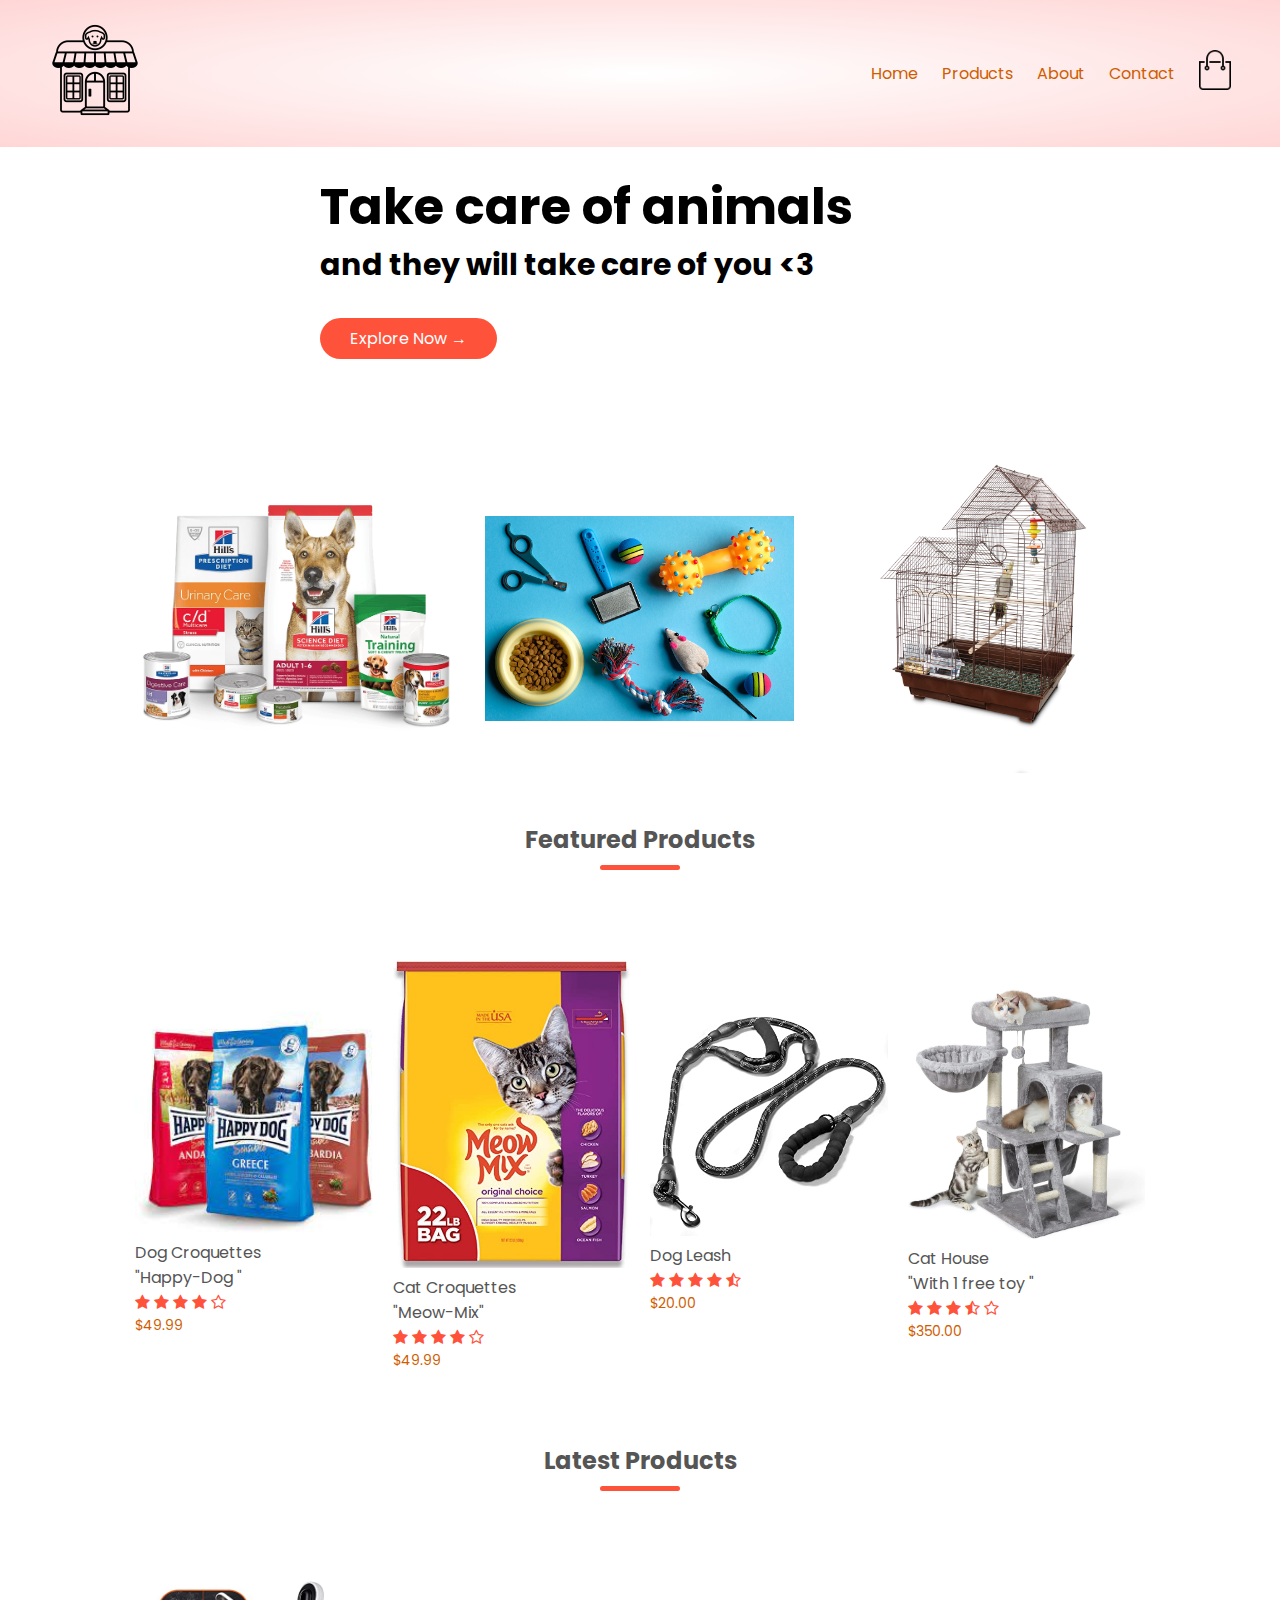
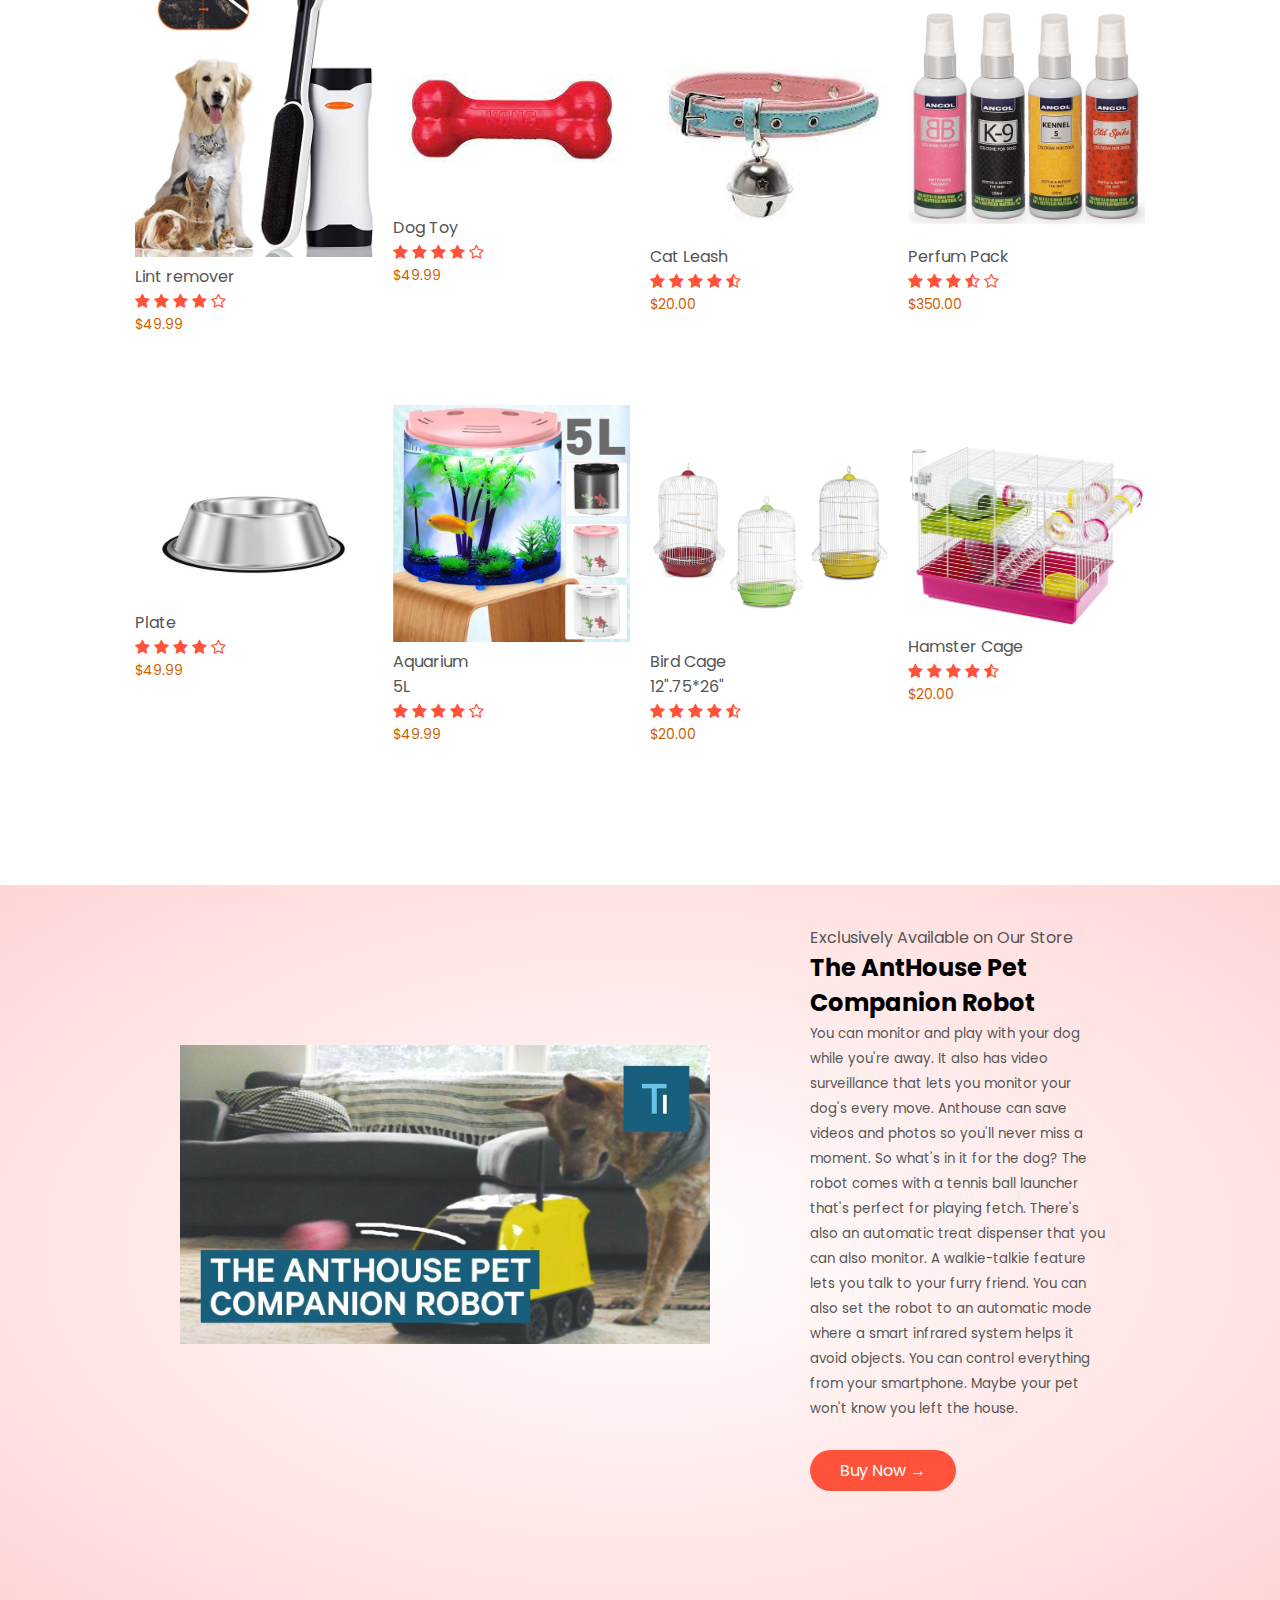
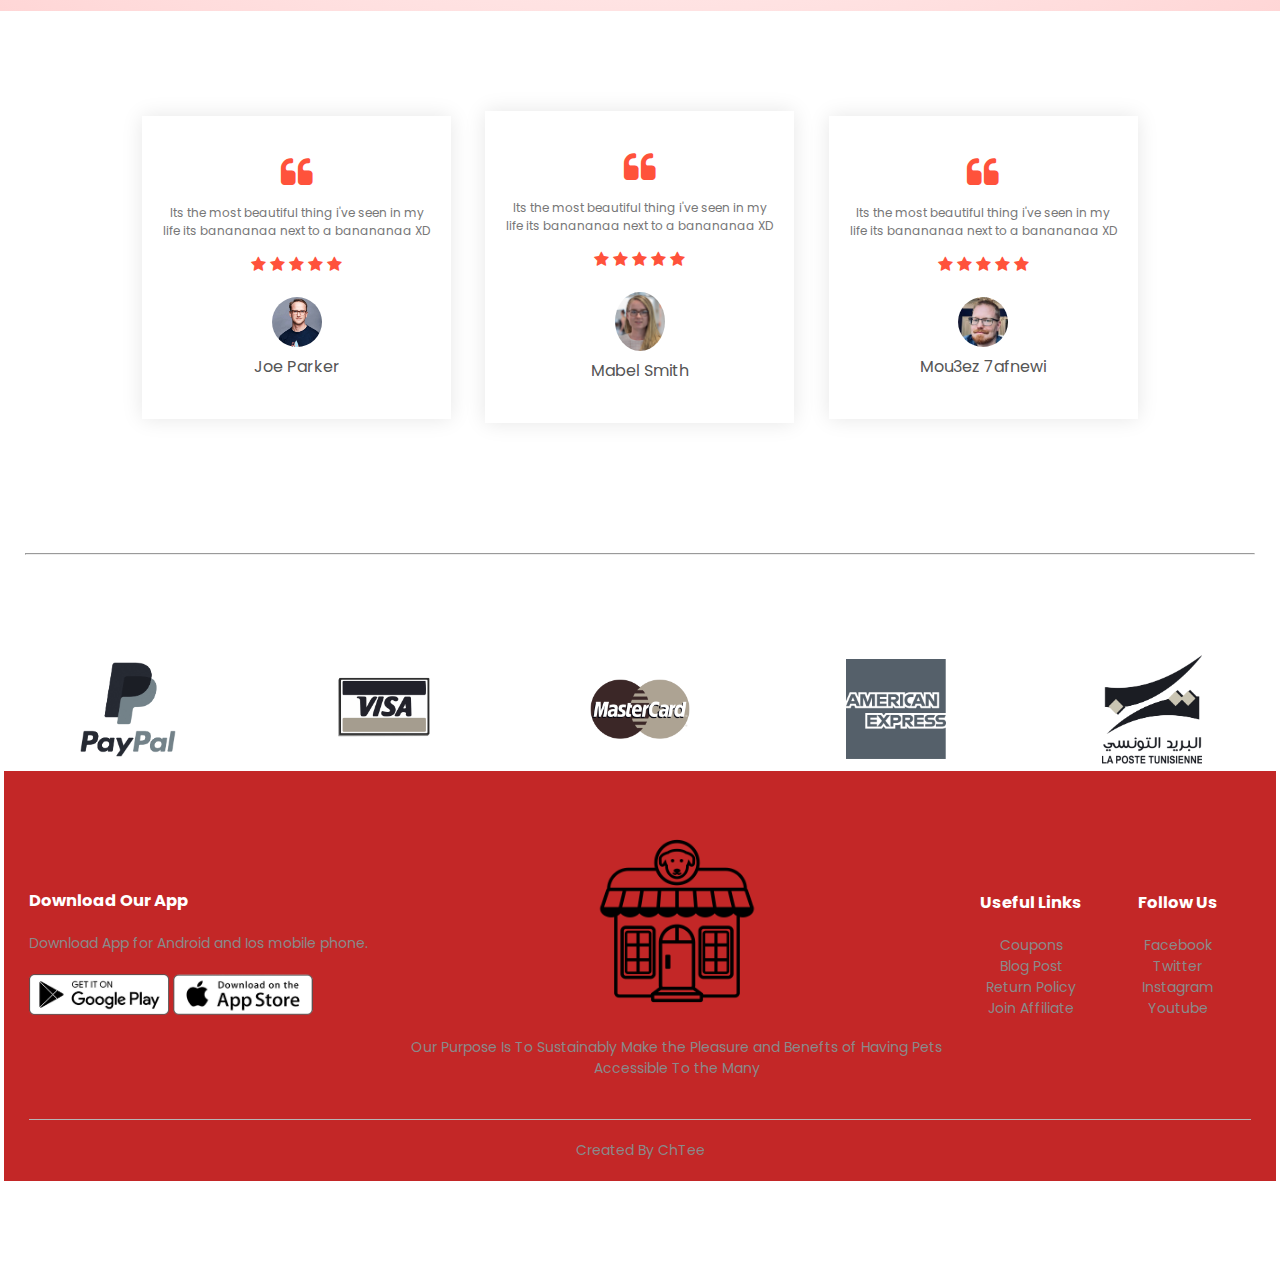
<file: index.html>
<!DOCTYPE html>
<html lang="en">
    <head>
        <meta charset="UTF-8">
        <meta name="viewport" content="width=device-width, initial-scale=1.0" >
        
        <title>PetStore</title>
        <link rel="stylesheet" href="style.css">
        <link href="https://fonts.googleapis.com/css2?family=Poppins:wght@200;300;400;500;600;700&display=swap" rel="stylesheet">
        <link rel="stylesheet" href="https://stackpath.bootstrapcdn.com/font-awesome/4.7.0/css/font-awesome.min.css">
      

    </head>
    <body>
        <div class="header">
            <div class="container">
                <div class="navbar">
                    <div class="logo">
                        <a href="index.html" ><img class="logo" src="/images/dog.png" alt="not found" width="110px"></a>
                    </div>
                    <nav>
                        <ul id="MenuItems">
                            <li><a href="index.html">Home</a></li>
                            <li><a href="products.html">Products</a></li>
                            <li><a href="">About</a></li>
                            <li><a href="account.html">Contact</a></li>
                        </ul>
                    </nav>
                    <a href="cart.html"><img src="/images/cart.png" height="40px" width="40px"></a>
                    <img src="/images/menu-icon.png" class="menu-icon" onclick="menutoggle()">
        
        
        
                    </div>
                </div>
            </div>
            <div class="row">
                <div class="col-2">
                    <h1>Take care of animals</h1>
                    <h2>and they will take care of you <3 </h2>
                     <a href="products.html" class="btn"> Explore Now &#8594;</a>   
    
                </div>
                <div class="col-2">
                    <!-- <img class="col-2" src="/images/dooggs.jpg" alt="not found" width="500px"> -->
    
                </div>
    
            </div>
        </div>
        <!-- -------- featured categories ------- -->
        <div class="categories">
            <div class="small-container">
                
                <div class="row">
                    <div class="col-3">
                        <img src="/images/hero-pack-lockup.webp" alt="">
           
                    </div>
                    <div class="col-3">
                        <img src="/images/aniaml acces" alt="">
    
                    </div>
                    <div class="col-3">
                        <img src="/images/bird cage" alt="">
    
                    </div>
                    
                </div>
            </div>
            
        </div>
        <!-- !--------featured Products------- -->
        <div class="small-container">
            <h2 class="title">Featured Products</h2>
            <div class="row">
                <div class="col-4">
                    <a href="product-detail.html"><img src="/images/dog food.jfif" alt=""></a>
                    <a href="product-detail.html"><h4>Dog Croquettes <br>"Happy-Dog "</h4></a>
                    <div class="rating">
                        <i class="fa fa-star" ></i>
                        <i class="fa fa-star" ></i>
                        <i class="fa fa-star" ></i>
                        <i class="fa fa-star" ></i>
                        <i class="fa fa-star-o" ></i>

                    </div>
                    <p>$49.99</p>
                </div>
                <div class="col-4">
                    <img src="/images/cat food.jpg" >
                    <h4>Cat Croquettes <br>"Meow-Mix"</h4>
                    <div class="rating">
                        <i class="fa fa-star" ></i>
                        <i class="fa fa-star" ></i>
                        <i class="fa fa-star" ></i>
                        <i class="fa fa-star" ></i>
                        <i class="fa fa-star-o" ></i>

                    </div>
                    <p>$49.99</p>
                </div>
                <div class="col-4">
                    <img src="/images/laisse de chien.jpg" alt="">
                    <h4>Dog Leash </h4>
                    <div class="rating">
                        <i class="fa fa-star" ></i>
                        <i class="fa fa-star" ></i>
                        <i class="fa fa-star" ></i>
                        <i class="fa fa-star" ></i>
                        <i class="fa fa-star-half-o" ></i>

                    </div>
                    <p>$20.00</p>
                </div>
                <div class="col-4">
                    <img src="/images/cat house.jfif" alt="">
                    <h4>Cat House  <br>"With 1 free toy "</h4>
                    <div class="rating">
                        <i class="fa fa-star" ></i>
                        <i class="fa fa-star" ></i>
                        <i class="fa fa-star" ></i>
                        <i class="fa fa-star-half-o" ></i>
                        <i class="fa fa-star-o" ></i>

                    </div>
                    <p>$350.00</p>
                </div>
            </div>
            <h2 class="title">Latest Products</h2>
            <div class="row">
                <div class="col-4">
                    <img src="/images/hair remover.jpg" alt="">
                    <h4>Lint remover <br></h4>
                    <div class="rating">
                        <i class="fa fa-star" ></i>
                        <i class="fa fa-star" ></i>
                        <i class="fa fa-star" ></i>
                        <i class="fa fa-star" ></i>
                        <i class="fa fa-star-o" ></i>

                    </div>
                    <p>$49.99</p>
                </div>
                <div class="col-4">
                    <img src="/images/dog toy.jfif" >
                    <h4>Dog Toy <br></h4>
                    <div class="rating">
                        <i class="fa fa-star" ></i>
                        <i class="fa fa-star" ></i>
                        <i class="fa fa-star" ></i>
                        <i class="fa fa-star" ></i>
                        <i class="fa fa-star-o" ></i>

                    </div>
                    <p>$49.99</p>
                </div>
                <div class="col-4">
                    <img src="/images/cat leash.jfif" alt="">
                    <h4>Cat Leash </h4>
                    <div class="rating">
                        <i class="fa fa-star" ></i>
                        <i class="fa fa-star" ></i>
                        <i class="fa fa-star" ></i>
                        <i class="fa fa-star" ></i>
                        <i class="fa fa-star-half-o" ></i>

                    </div>
                    <p>$20.00</p>
                </div>
                <div class="col-4">
                    <img src="/images/dog bottle pack.jpg" alt="">
                    <h4>Perfum Pack  <br></h4>
                    <div class="rating">
                        <i class="fa fa-star" ></i>
                        <i class="fa fa-star" ></i>
                        <i class="fa fa-star" ></i>
                        <i class="fa fa-star-half-o" ></i>
                        <i class="fa fa-star-o" ></i>

                    </div>
                    <p>$350.00</p>
                </div>
            </div>
            <div class="row">
                <div class="col-4">
                    <img src="/images/dog plate.jpg" alt="">
                    <h4>Plate <br></h4>
                    <div class="rating">
                        <i class="fa fa-star" ></i>
                        <i class="fa fa-star" ></i>
                        <i class="fa fa-star" ></i>
                        <i class="fa fa-star" ></i>
                        <i class="fa fa-star-o" ></i>

                    </div>
                    <p>$49.99</p>
                </div>
                <div class="col-4">
                    <img src="/images/aquarium.webp" >
                    <h4>Aquarium <br> 5L</h4>
                    <div class="rating">
                        <i class="fa fa-star" ></i>
                        <i class="fa fa-star" ></i>
                        <i class="fa fa-star" ></i>
                        <i class="fa fa-star" ></i>
                        <i class="fa fa-star-o" ></i>

                    </div>
                    <p>$49.99</p>
                </div>
                <div class="col-4">
                    <img src="/images/bird cages.jpg" alt="">
                    <h4>Bird Cage <h4>12".75*26"</h4> </h4>
                    <div class="rating">
                        <i class="fa fa-star" ></i>
                        <i class="fa fa-star" ></i>
                        <i class="fa fa-star" ></i>
                        <i class="fa fa-star" ></i>
                        <i class="fa fa-star-half-o" ></i>

                    </div>
                    <p>$20.00</p>
                </div>
                <div class="col-4">
                    <img src="/images/hamster cage.jfif" alt="">
                    <h4>Hamster Cage </h4>
                    <div class="rating">
                        <i class="fa fa-star" ></i>
                        <i class="fa fa-star" ></i>
                        <i class="fa fa-star" ></i>
                        <i class="fa fa-star" ></i>
                        <i class="fa fa-star-half-o" ></i>

                    </div>
                    <p>$20.00</p>
                </div>
            </div>

        </div>
        <!-- -------offer------ -->
        <div class="offer">
            <div class="small-conatiner">
                <div class="row">
                    <div class="col-6">
                        <img src="/images/the anthouse pet.jpg" class="col-6"  class="offer-img">

                    </div>
                    <div class="col-6">
                        <p class="exclusive-title">Exclusively Available on Our Store</p>
                        <h2>The AntHouse Pet Companion Robot</h2>
                        <small>You can monitor and play with your dog while you're away. It also has video surveillance that lets you monitor your dog's every move. Anthouse can save videos and photos so you'll never miss a moment. So what's in it for the dog? The robot comes with a tennis ball launcher that's perfect for playing fetch. There's also an automatic treat dispenser that you can also monitor. A walkie-talkie feature lets you talk to your furry friend. You can also set the robot to an automatic mode where a smart infrared system helps it avoid objects. You can control everything from your smartphone. Maybe your pet won't know you left the house.</small>
                        <a href="" class="btn">Buy Now &#8594</a>
                    </div>
                </div>
            </div>
        </div>
        <!-- -------testimonial------- -->
        <div class="testimonial">
            <div class="small-container">
                <div class="row">
                    <div class="col-3">
                        <i class="fa fa-quote-left" ></i>
                        <p class="exclusive-title" >Its the most beautiful thing i've seen in my life 
                        its banananaa next to a banananaa XD</p>
                        <div class="rating">
                            <i class="fa fa-star" ></i>
                            <i class="fa fa-star" ></i>
                            <i class="fa fa-star" ></i>
                            <i class="fa fa-star" ></i>
                            <i class="fa fa-star" ></i>
                            
    
                        </div>
                        <img src="/images/user 1.jpg" >
                        <h4>Joe Parker</h4>

                    </div>
                    <div class="col-3">
                        <i class="fa fa-quote-left" ></i>
                        <p class="exclusive-title" >Its the most beautiful thing i've seen in my life 
                        its banananaa next to a banananaa XD</p>
                        <div class="rating">
                            <i class="fa fa-star" ></i>
                            <i class="fa fa-star" ></i>
                            <i class="fa fa-star" ></i>
                            <i class="fa fa-star" ></i>
                            <i class="fa fa-star" ></i>
                            
    
                        </div>
                        <img src="/images/user 2.jpeg"  >
                        <h4>Mabel Smith</h4>

                    </div>
                    <div class="col-3">
                        <i class="fa fa-quote-left" ></i>
                        <p class="exclusive-title" >Its the most beautiful thing i've seen in my life 
                        its banananaa next to a banananaa XD</p>
                        <div class="rating">
                            <i class="fa fa-star" ></i>
                            <i class="fa fa-star" ></i>
                            <i class="fa fa-star" ></i>
                            <i class="fa fa-star" ></i>
                            <i class="fa fa-star" ></i>
                            
    
                        </div>
                        <img src="/images/user 3.jfif" >
                        <h4>Mou3ez 7afnewi</h4>

                    </div>
                </div>
            </div>
        </div>
        <hr class="line">
        <!-- -------------brands------------ -->
        <div class="brands">
            <div class="small-conatiner">
                <div class="row">
                    <div class="col-5">
                        <img src="/images/payapl icon.png" >
                    </div>
                    <div class="col-5">
                        <img src="/images/visa-icon.webp" alt="">
                </div>
                <div class="col-5">
                    <img src="/images/MasterCard_Logo.svg.png" alt="">
            </div>
            <div class="col-5">
                <img src="/images/american expres logo.png" alt="">
        </div>
        <div class="col-5">
            <img src="/images/poste logo.png" alt="">
        </div>
        <!-- -----------footer----------- -->
        <div class="footer">
            <div class="container">
                <div class="row">
                    <div class="footer-col-1">
                        <h3>Download Our App</h3>
                        <p>Download App for Android and Ios mobile phone.</p>
                        <div class="app-logo">
                            <img src="/images/play-store.png" alt="">
                            <img src="/images/app-store.png" alt="">
                        </div>

                    </div>
                    <div class="footer-col-2">
                        <img src="/images/dog.png" >
                        <p> Our Purpose Is To Sustainably Make the Pleasure and Benefts of Having Pets Accessible To the Many</p>
                    </div>
                    <div class="footer-col-3">
                        <h3>Useful Links</h3>
                        <ul>
                            <li>Coupons</li>
                            <li>Blog Post</li>
                            <li>Return Policy</li>
                            <li>Join Affiliate</li>
                        </ul>
                    </div>
                    <div class="footer-col-4">
                        <h3>Follow Us</h3>
                        <ul>
                            <li>Facebook</li>
                            <li>Twitter</li>
                            <li>Instagram</li>
                            <li>Youtube</li>
                        </ul>
                    </div>


                </div>
                <hr>
                <p class="copyright">Created By ChTee</p>
            </div>
        </div>
        <script>
            var MenuItems = document.getElementById("MenuItems");
            MenuItems.style.maxHeight = "0px" ;

            function menutoggle(){
                if(MenuItems.style.maxHeight == "0px")
                {
                    MenuItems.style.maxHeight = "200px";
                }
                else
                {
                    MenuItems.style.maxHeight = "0px";
                }
            }
        </script>
        

        
        
    </body>

</html>
</file>
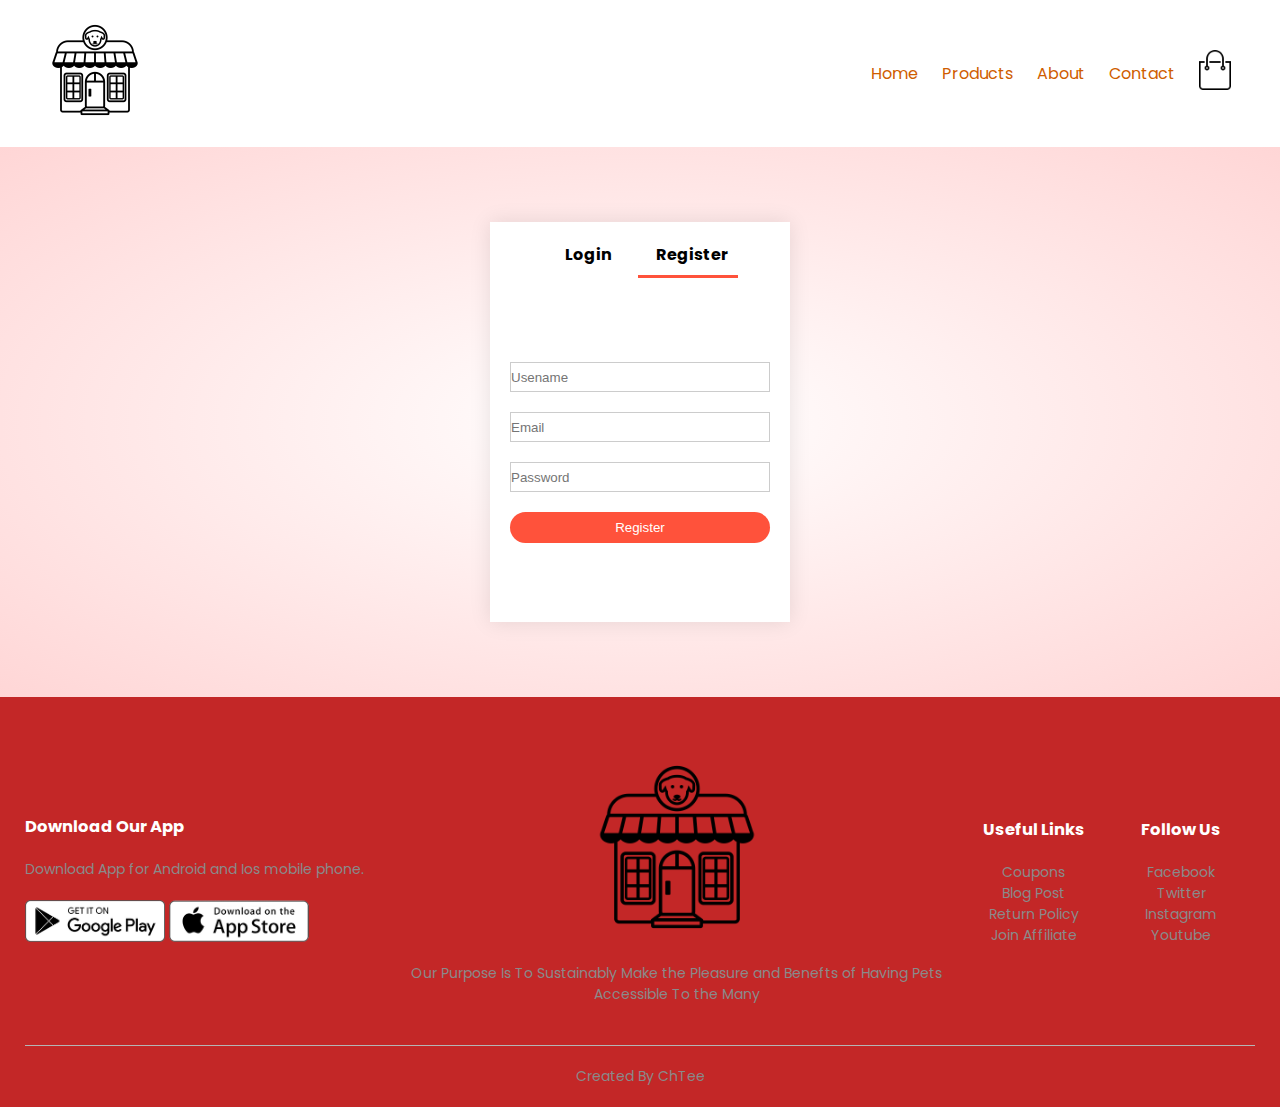
<file: account.html>
<!DOCTYPE html>
<html lang="en">
    <head>
        <meta charset="UTF-8">
        <meta name="viewport" content="width=device-width, initial-scale=1.0" >
        
        <title>Product Detail - PetStore</title>
        <link rel="stylesheet" href="style.css">
        <link href="https://fonts.googleapis.com/css2?family=Poppins:wght@200;300;400;500;600;700&display=swap" rel="stylesheet">
        <link rel="stylesheet" href="https://stackpath.bootstrapcdn.com/font-awesome/4.7.0/css/font-awesome.min.css">
      

    </head>
    <body>
        
            <div class="container">
                <div class="navbar">
                    <div class="logo">
                        <a href="index.html" ><img class="logo" src="/images/dog.png" alt="not found" width="110px"></a>
                    </div>
                    
                    <nav>
                    
                        <ul id="MenuItems">
                            
                            <li><a href="index.html">Home</a></li>
                            <li><a href="products.html">Products</a></li>
                            <li><a href="">About</a></li>
                            <li><a href="account.html">Contact</a></li>
                        </ul>
                        

                    </nav>
              
                    <a href="cart.html"><img src="/images/cart.png" height="40px" width="40px"></a>
                   
                    <img src="/images/menu-icon.png" class="menu-icon" onclick="menutoggle()">
        
        
        
                    
                </div>
            </div>
    <!-- -----------account page----------->
    <div class="account-page">
        <div class="container">
            <div class="row">
                <!-- <div class="col-2">
                    <img src="/images/dog.png" >
                </div> -->
                <div class="col-2">
                    <div class="form-container">
                        <div class="form-btn">
                            <span onclick="login()">Login</span>
                            <span onclick="register()">Register</span>
                            <hr id="indicator">
                        </div>
                        <form id="loginform" >
                            <input type="text" placeholder="Usename">
                            <input type="Password" placeholder="Password">
                            
                            <button type="submit" class="btn">Login</button>
                        
                            <a href="">Forgot Password</a>
                        </form>
                        <form id="regform" >
                            <input type="text" placeholder="Usename">
                            <input type="email" placeholder="Email">
                            <input type="Password" placeholder="Password">
                            
                            <button type="submit" class="btn">Register</button>
                            
                            
                        </form>
                        

                    </div>
                </div>
            </div>
        </div>
    </div>
            









        

            
       
        <!-- -----------footer----------- -->
        <div class="footer">
            <div class="container">
                <div class="row">
                    <div class="footer-col-1">
                        <h3>Download Our App</h3>
                        <p>Download App for Android and Ios mobile phone.</p>
                        <div class="app-logo">
                            <img src="/images/play-store.png" alt="">
                            <img src="/images/app-store.png" alt="">
                        </div>

                    </div>
                    <div class="footer-col-2">
                        <img src="/images/dog.png" >
                        <p> Our Purpose Is To Sustainably Make the Pleasure and Benefts of Having Pets Accessible To the Many</p>
                    </div>
                    <div class="footer-col-3">
                        <h3>Useful Links</h3>
                        <ul>
                            <li>Coupons</li>
                            <li>Blog Post</li>
                            <li>Return Policy</li>
                            <li>Join Affiliate</li>
                        </ul>
                    </div>
                    <div class="footer-col-4">
                        <h3>Follow Us</h3>
                        <ul>
                            <li>Facebook</li>
                            <li>Twitter</li>
                            <li>Instagram</li>
                            <li>Youtube</li>
                        </ul>
                    </div>


                </div>
                <hr>
                <p class="copyright">Created By ChTee</p>
            </div>
        </div>
        <script>
            var MenuItems = document.getElementById("MenuItems");
            MenuItems.style.maxHeight = "0px" ;

            function menutoggle(){
                if(MenuItems.style.maxHeight == "0px")
                {
                    MenuItems.style.maxHeight = "200px";
                }
                else
                {
                    MenuItems.style.maxHeight = "0px";
                }
            }
        </script>
        <!-- -----js for toggle form -----  -->
        <script>
            var loginform = document.getElementById("loginform")
            var regform = document.getElementById("regform")
            var indicator = document.getElementById("indicator")
             function register(){
                 regform.style.transform = "translateX(0px)"
                 loginform.style.transform = "translateX(0px)"
                 indicator.style.transform = "translateX(100px)"

             }
             function login(){
                 regform.style.transform = "translateX(300px)"
                 loginform.style.transform = "translateX(300px)"
                 indicator.style.transform = "translateX(0px)"

             }


        </script>
        

        
        
    </body>

</html>
</file>
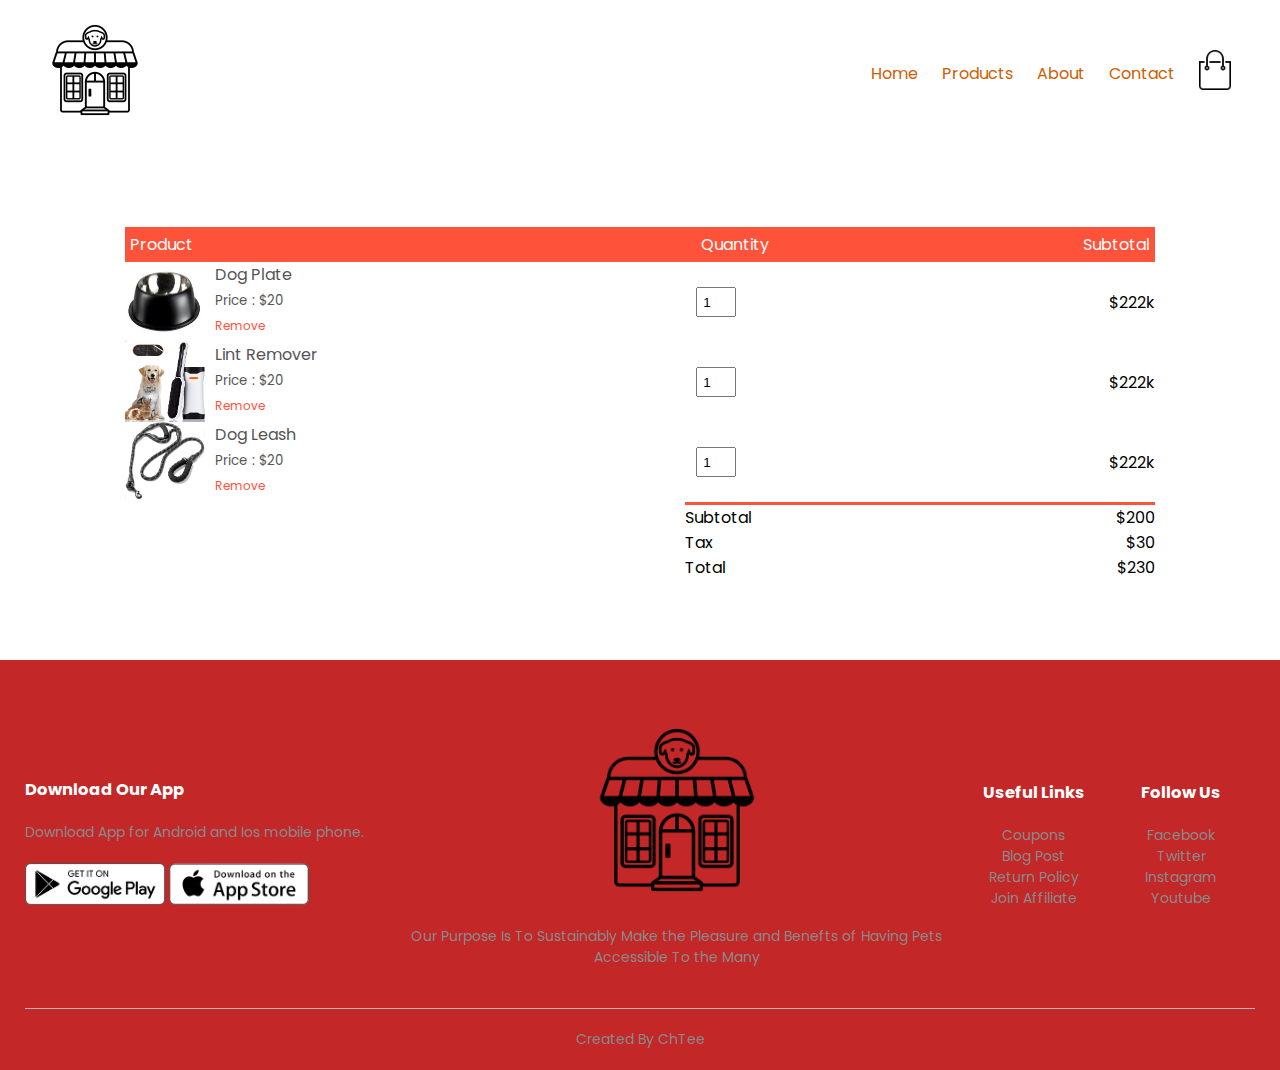
<file: cart.html>
<!DOCTYPE html>
<html lang="en">
    <head>
        <meta charset="UTF-8">
        <meta name="viewport" content="width=device-width, initial-scale=1.0" >
        
        <title>Product Detail - PetStore</title>
        <link rel="stylesheet" href="style.css">
        <link href="https://fonts.googleapis.com/css2?family=Poppins:wght@200;300;400;500;600;700&display=swap" rel="stylesheet">
        <link rel="stylesheet" href="https://stackpath.bootstrapcdn.com/font-awesome/4.7.0/css/font-awesome.min.css">
      

    </head>
    <body>
        
            <div class="container">
                <div class="navbar">
                    <div class="logo">
                        <a href="index.html" ><img class="logo" src="/images/dog.png" alt="not found" width="110px"></a>
                    </div>
                    
                    <nav>
                    
                        <ul id="MenuItems">
                            
                            <li><a href="index.html">Home</a></li>
                            <li><a href="products.html">Products</a></li>
                            <li><a href="">About</a></li>
                            <li><a href="account.html">Contact</a></li>
                        </ul>
                        

                    </nav>
              
                    <a href="cart.html"><img src="/images/cart.png" height="40px" width="40px"></a>
                   
                    <img src="/images/menu-icon.png" class="menu-icon" onclick="menutoggle()">
        
        
        
                    </div>
                </div>
            </div>
            <!-- ---------cart items deatils------  -->
            <div class="small-container cart-page">
                <table>
                    <tr>
                        <th>Product</th>
                        <th>Quantity</th>
                        <th>Subtotal</th>
                    </tr>
                    <tr>
                        <td>
                            <div class="cart-info">
                                <img src="/images/black plate.jfif" >
                                <div>
                                    <p class="exclusive-title">Dog Plate</p>
                                    <small>Price : $20</small>
                                    <br>
                                    <a href="">Remove</a>
                                </div>

                                

                            </div>
                        </td>
                        <td><input type="number" value="1"></td>
                        <td>$222k</td>
                    </tr>
                    <tr>
                        <td>
                            <div class="cart-info">
                                <img src="/images/hair remover.jpg" >
                                <div>
                                    <p class="exclusive-title">Lint Remover</p>
                                    <small>Price : $20</small>
                                    <br>
                                    <a href="">Remove</a>
                                </div>

                                

                            </div>
                        </td>
                        <td><input type="number" value="1"></td>
                        <td>$222k</td>
                    </tr>
                    <tr>
                        <td>
                            <div class="cart-info">
                                <img src="/images/laisse de chien.jpg" >
                                <div>
                                    <p class="exclusive-title">Dog Leash</p>
                                    <small>Price : $20</small>
                                    <br>
                                    <a href="">Remove</a>
                                </div>

                                

                            </div>
                        </td>
                        <td><input type="number" value="1"></td>
                        <td>$222k</td>
                    </tr>

                    
                </table>


                <div class="total-price">
                    <table>
                        <tr>
                            <td>Subtotal</td>
                            <td>$200</td>
                        </tr>
                        <tr>
                            <td>Tax</td>
                            <td>$30</td>
                        </tr>
                        <tr>
                            <td>Total</td>
                            <td>$230</td>
                        </tr>
                    </table>
                </div>


            </div>










        

            
       
        <!-- -----------footer----------- -->
        <div class="footer">
            <div class="container">
                <div class="row">
                    <div class="footer-col-1">
                        <h3>Download Our App</h3>
                        <p>Download App for Android and Ios mobile phone.</p>
                        <div class="app-logo">
                            <img src="/images/play-store.png" alt="">
                            <img src="/images/app-store.png" alt="">
                        </div>

                    </div>
                    <div class="footer-col-2">
                        <img src="/images/dog.png" >
                        <p> Our Purpose Is To Sustainably Make the Pleasure and Benefts of Having Pets Accessible To the Many</p>
                    </div>
                    <div class="footer-col-3">
                        <h3>Useful Links</h3>
                        <ul>
                            <li>Coupons</li>
                            <li>Blog Post</li>
                            <li>Return Policy</li>
                            <li>Join Affiliate</li>
                        </ul>
                    </div>
                    <div class="footer-col-4">
                        <h3>Follow Us</h3>
                        <ul>
                            <li>Facebook</li>
                            <li>Twitter</li>
                            <li>Instagram</li>
                            <li>Youtube</li>
                        </ul>
                    </div>


                </div>
                <hr>
                <p class="copyright">Created By ChTee</p>
            </div>
        </div>
        <script>
            var MenuItems = document.getElementById("MenuItems");
            MenuItems.style.maxHeight = "0px" ;

            function menutoggle(){
                if(MenuItems.style.maxHeight == "0px")
                {
                    MenuItems.style.maxHeight = "200px";
                }
                else
                {
                    MenuItems.style.maxHeight = "0px";
                }
            }
        </script>
        

        
        
    </body>

</html>
</file>
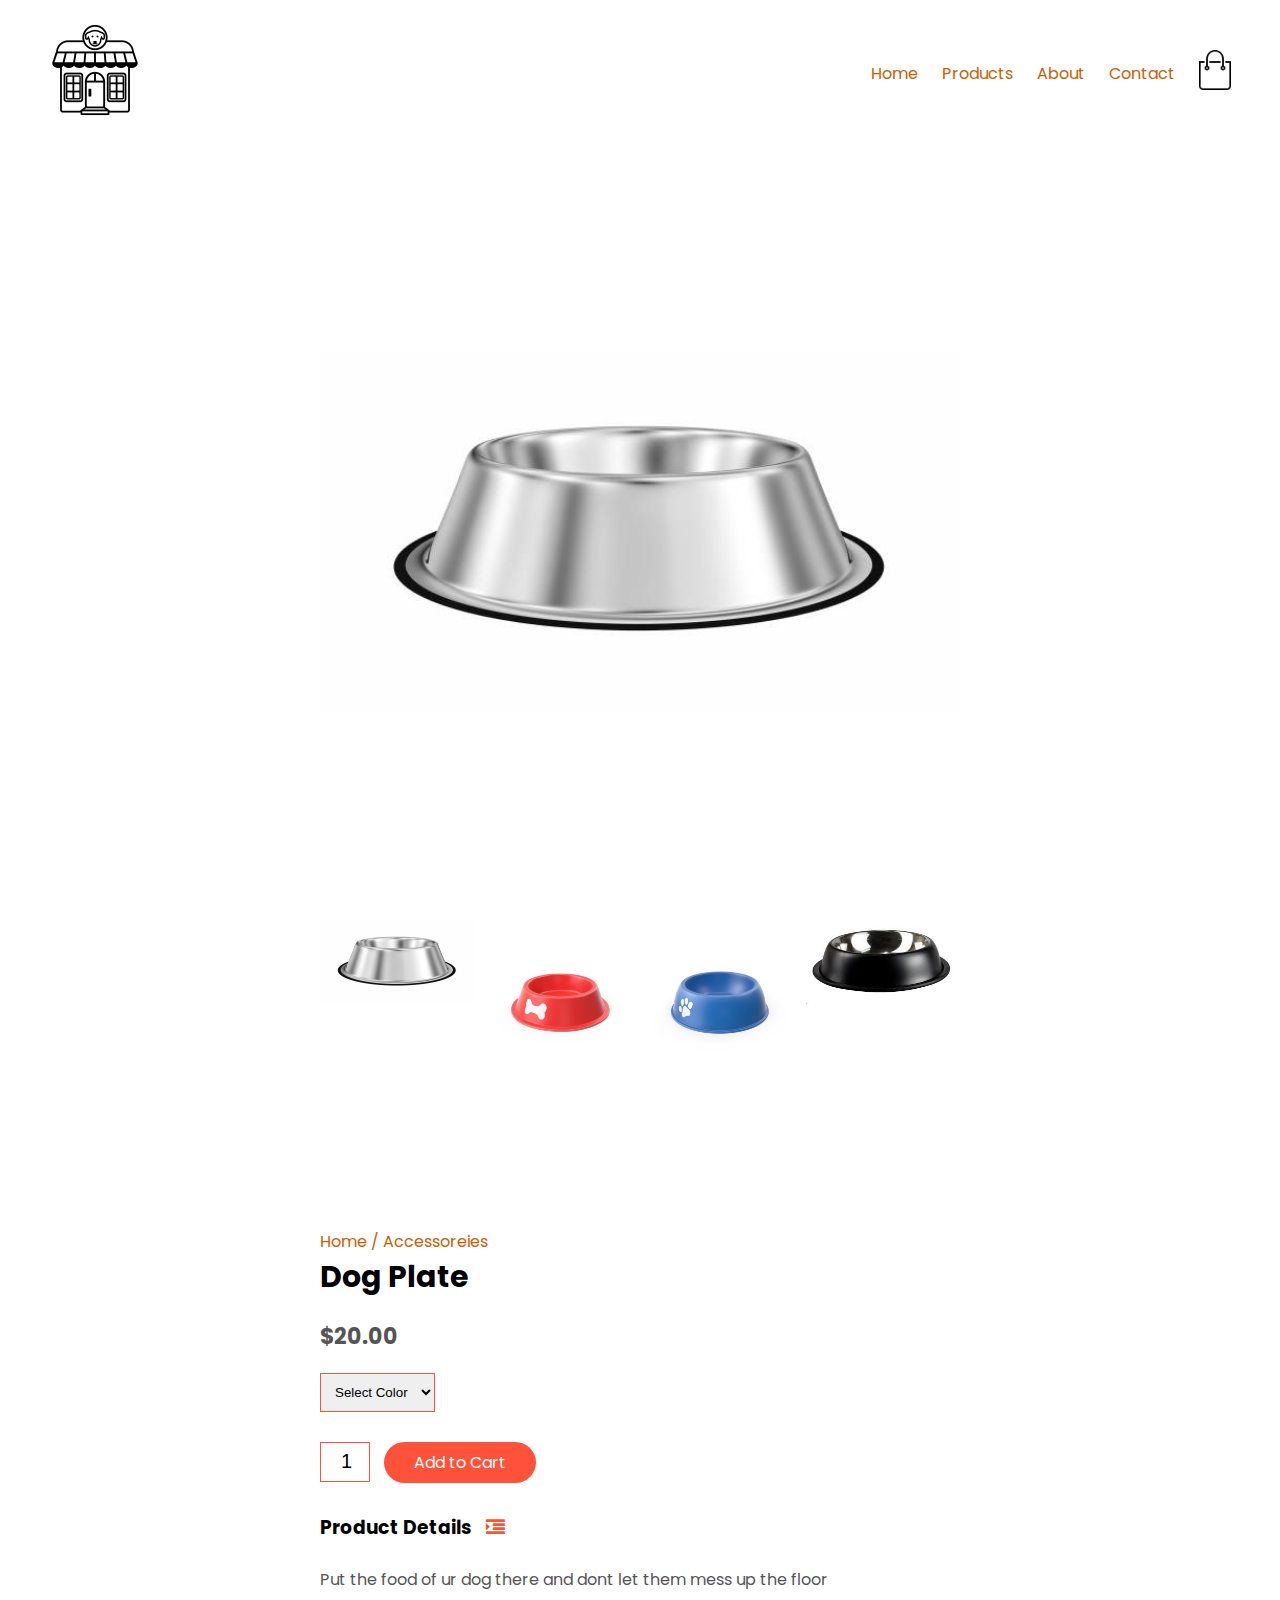
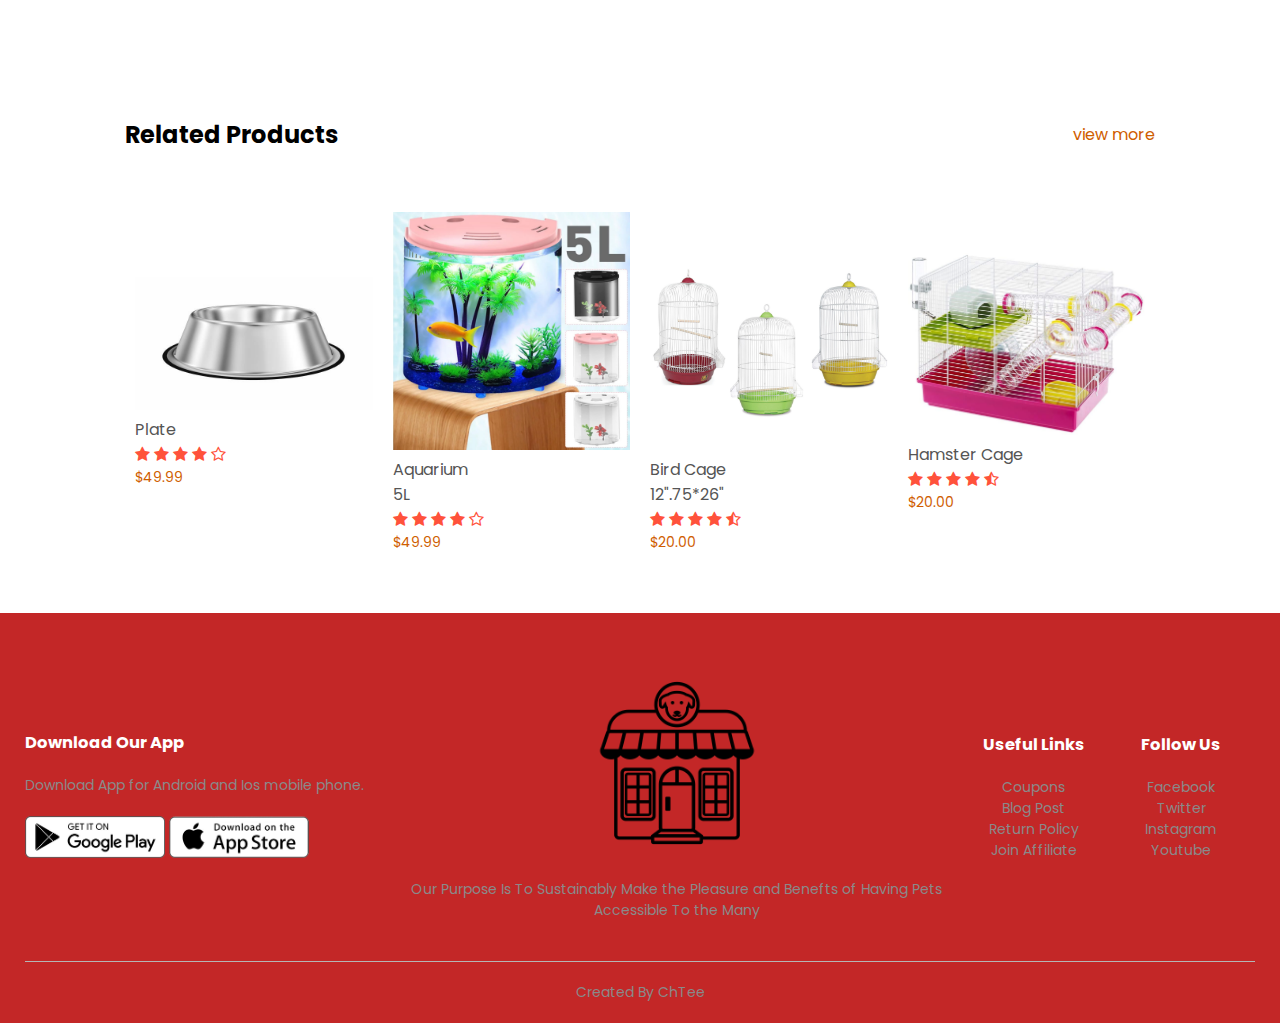
<file: product-detail.html>
<!DOCTYPE html>
<html lang="en">
    <head>
        <meta charset="UTF-8">
        <meta name="viewport" content="width=device-width, initial-scale=1.0" >
        
        <title>Product Detail - PetStore</title>
        <link rel="stylesheet" href="style.css">
        <link href="https://fonts.googleapis.com/css2?family=Poppins:wght@200;300;400;500;600;700&display=swap" rel="stylesheet">
        <link rel="stylesheet" href="https://stackpath.bootstrapcdn.com/font-awesome/4.7.0/css/font-awesome.min.css">
      

    </head>
    <body>
        
            <div class="container">
                <div class="navbar">
                    <div class="logo">
                        <a href="index.html" ><img class="logo" src="/images/dog.png" alt="not found" width="110px"></a>
                    </div>
                    
                    <nav>
                    
                        <ul id="MenuItems">
                            
                            <li><a href="index.html">Home</a></li>
                            <li><a href="products.html">Products</a></li>
                            <li><a href="">About</a></li>
                            <li><a href="account.html">Contact</a></li>
                        </ul>
                        

                    </nav>
              
                    <a href="cart.html"><img src="/images/cart.png" height="40px" width="40px"></a>
                   
                    <img src="/images/menu-icon.png" class="menu-icon" onclick="menutoggle()">
        
        
        
                    </div>
                </div>
            </div>
<!-- --------------single product details---------------- -->
<div class="small-conatiner single-product">
    <div class="row">
        <div class="col-2">
            <img src="/images/dog plate.jpg" width="100%" id="ProductImg">
            <div class="small-img-row">
                <div class="small-img-col">
                    <img src="/images/dog plate.jpg" width="100%" class="small-img">
                </div>
                <div class="small-img-col">
                   
                    <img src="/images/red plate.jpg"   width="100%" class="small-img">
                    
                </div>
                <div class="small-img-col">
                    <img src="/images/blue plate.jpg" width="100%" class="small-img" >
                </div>
                <div class="small-img-col">
                    <img src="/images/black plate.jfif" width="100%"  class="small-img">
                </div>
            </div>




        </div>
        <div class="col-2">
            <p>Home / Accessoreies</p>
            <h2>Dog Plate</h2>
            <h4>$20.00</h4>
            <select >
                <option >Select Color</option>
                <option >Silver</option>
                <option >Red</option>
                <option >Blue</option>
                <option >Black</option>
            </select>
            <input type="number" value="1">
            <a href="" class="btn">Add to Cart</a>
            <h3>Product Details <i class="fa fa-indent" ></i></h3>
            <br>
            <p class="exclusive-title">Put the food of ur dog there and dont let them mess up the floor </p>
        </div>
    </div>
</div>
<!-- -----title----- -->
<div class="small-container">
    <div class="row row-2">
        <h2>Related Products</h2>
        <p>view more</p>

    </div>
</div>








        <div class="small-container">
            
            
            
            <div class="row">
                <div class="col-4">
                    <img src="/images/dog plate.jpg" alt="">
                    <h4>Plate <br></h4>
                    <div class="rating">
                        <i class="fa fa-star" ></i>
                        <i class="fa fa-star" ></i>
                        <i class="fa fa-star" ></i>
                        <i class="fa fa-star" ></i>
                        <i class="fa fa-star-o" ></i>

                    </div>
                    <p>$49.99</p>
                </div>
                <div class="col-4">
                    <img src="/images/aquarium.webp" >
                    <h4>Aquarium <br> 5L</h4>
                    <div class="rating">
                        <i class="fa fa-star" ></i>
                        <i class="fa fa-star" ></i>
                        <i class="fa fa-star" ></i>
                        <i class="fa fa-star" ></i>
                        <i class="fa fa-star-o" ></i>

                    </div>
                    <p>$49.99</p>
                </div>
                <div class="col-4">
                    <img src="/images/bird cages.jpg" alt="">
                    <h4>Bird Cage <h4>12".75*26"</h4> </h4>
                    <div class="rating">
                        <i class="fa fa-star" ></i>
                        <i class="fa fa-star" ></i>
                        <i class="fa fa-star" ></i>
                        <i class="fa fa-star" ></i>
                        <i class="fa fa-star-half-o" ></i>

                    </div>
                    <p>$20.00</p>
                </div>
                <div class="col-4">
                    <img src="/images/hamster cage.jfif" alt="">
                    <h4>Hamster Cage </h4>
                    <div class="rating">
                        <i class="fa fa-star" ></i>
                        <i class="fa fa-star" ></i>
                        <i class="fa fa-star" ></i>
                        <i class="fa fa-star" ></i>
                        <i class="fa fa-star-half-o" ></i>

                    </div>
                    <p>$20.00</p>
                </div>
            </div>

            
        </div>
        <!-- -----------footer----------- -->
        <div class="footer">
            <div class="container">
                <div class="row">
                    <div class="footer-col-1">
                        <h3>Download Our App</h3>
                        <p>Download App for Android and Ios mobile phone.</p>
                        <div class="app-logo">
                            <img src="/images/play-store.png" alt="">
                            <img src="/images/app-store.png" alt="">
                        </div>

                    </div>
                    <div class="footer-col-2">
                        <img src="/images/dog.png" >
                        <p> Our Purpose Is To Sustainably Make the Pleasure and Benefts of Having Pets Accessible To the Many</p>
                    </div>
                    <div class="footer-col-3">
                        <h3>Useful Links</h3>
                        <ul>
                            <li>Coupons</li>
                            <li>Blog Post</li>
                            <li>Return Policy</li>
                            <li>Join Affiliate</li>
                        </ul>
                    </div>
                    <div class="footer-col-4">
                        <h3>Follow Us</h3>
                        <ul>
                            <li>Facebook</li>
                            <li>Twitter</li>
                            <li>Instagram</li>
                            <li>Youtube</li>
                        </ul>
                    </div>


                </div>
                <hr>
                <p class="copyright">Created By ChTee</p>
            </div>
        </div>
        <script>
            var MenuItems = document.getElementById("MenuItems");
            MenuItems.style.maxHeight = "0px" ;

            function menutoggle(){
                if(MenuItems.style.maxHeight == "0px")
                {
                    MenuItems.style.maxHeight = "200px";
                }
                else
                {
                    MenuItems.style.maxHeight = "0px";
                }
            }
        </script>
        <!-- ----------js fo product small img ---------  -->
        <script>
            var ProductImg = document.getElementById("ProductImg")
            var SmallImg = document.getElementsByClassName("small-img")
             SmallImg[0].onclick = function()
             {
                 ProductImg.src = SmallImg[0].src ; 
             }
             SmallImg[1].onclick = function()
             {
                 ProductImg.src = SmallImg[1].src ; 
             }
             SmallImg[2].onclick = function()
             {
                 ProductImg.src = SmallImg[2].src ; 
             }
             SmallImg[3].onclick = function()
             {
                 ProductImg.src = SmallImg[3].src ; 
             }
        </script>
        
        
    </body>

</html>
</file>
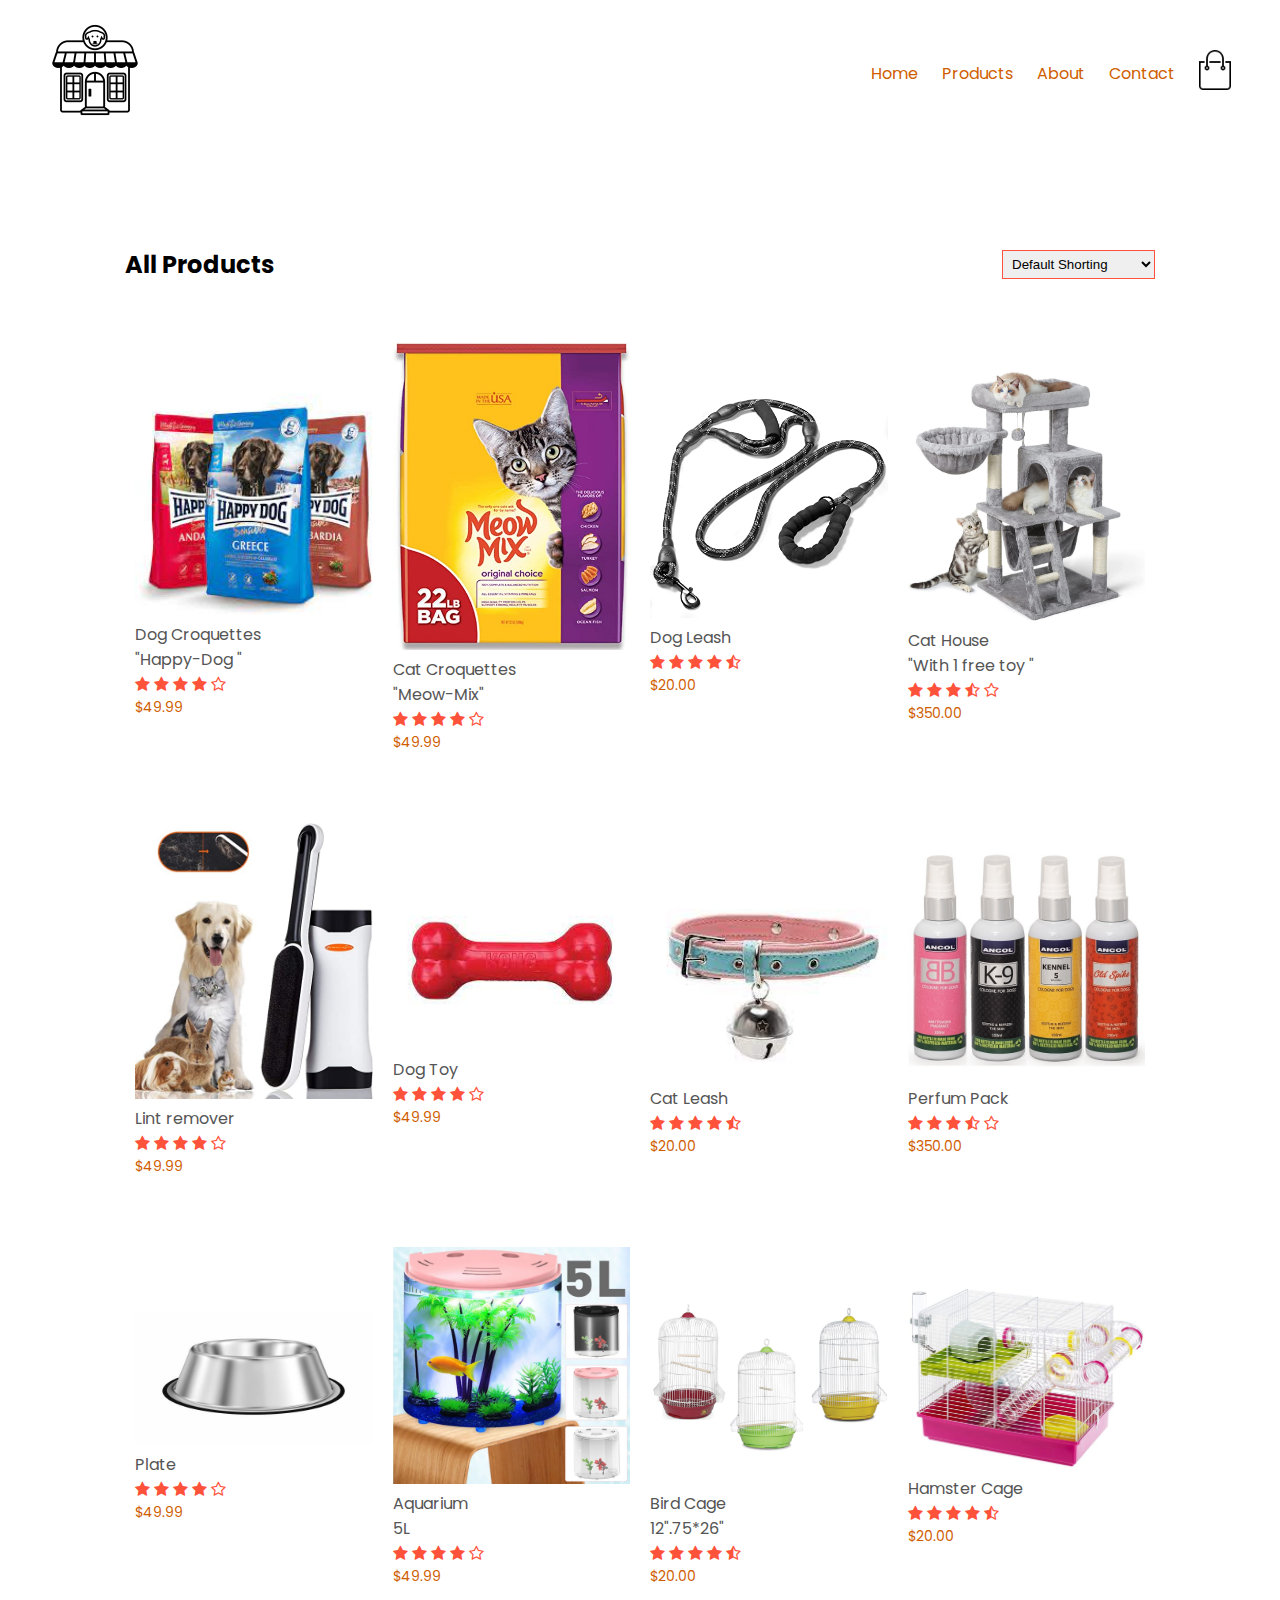
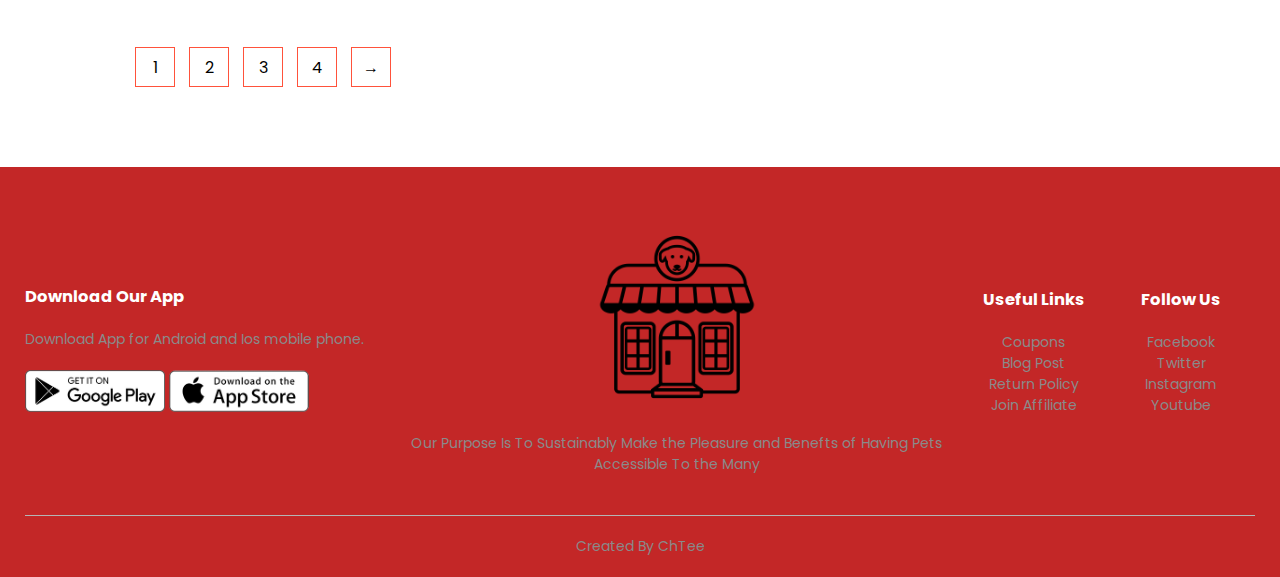
<file: products.html>
<!DOCTYPE html>
<html lang="en">
    <head>
        <meta charset="UTF-8">
        <meta name="viewport" content="width=device-width, initial-scale=1.0" >
        
        <title>All Products - PetStore</title>
        <link rel="stylesheet" href="style.css">
        <link href="https://fonts.googleapis.com/css2?family=Poppins:wght@200;300;400;500;600;700&display=swap" rel="stylesheet">
        <link rel="stylesheet" href="https://stackpath.bootstrapcdn.com/font-awesome/4.7.0/css/font-awesome.min.css">
      

    </head>
    <body>
        
            <div class="container">
                <div class="navbar">
                    <div class="logo">
                        <a href="index.html" ><img class="logo" src="/images/dog.png" alt="not found" width="110px"></a>
                    </div>
                    <nav>
                        <ul id="MenuItems">
                            <li><a href="index.html">Home</a></li>
                            <li><a href="products.html">Products</a></li>
                            <li><a href="">About</a></li>
                            <li><a href="account.html">Contact</a></li>
                        </ul>
                    </nav>
                    <a href="cart.html"><img src="/images/cart.png" height="40px" width="40px"></a>
                    <img src="/images/menu-icon.png" class="menu-icon" onclick="menutoggle()">
        
        
        
                    </div>
                </div>
            </div>
        <div class="small-container">
            <div class="row row-2">
                <h2>All Products</h2>
                <select >
                    <option >Default Shorting</option>
                    <option >Short by Price</option>
                    <option >Short by Ppopularity</option>
                    <option >Short by Rating</option>
                    <option >Short by Sale</option>
                </select>
            </div>
            <div class="row">
                <div class="col-4">
                    <img src="/images/dog food.jfif" alt="">
                    <h4>Dog Croquettes <br>"Happy-Dog "</h4>
                    <div class="rating">
                        <i class="fa fa-star" ></i>
                        <i class="fa fa-star" ></i>
                        <i class="fa fa-star" ></i>
                        <i class="fa fa-star" ></i>
                        <i class="fa fa-star-o" ></i>

                    </div>
                    <p>$49.99</p>
                </div>
                <div class="col-4">
                    <img src="/images/cat food.jpg" >
                    <h4>Cat Croquettes <br>"Meow-Mix"</h4>
                    <div class="rating">
                        <i class="fa fa-star" ></i>
                        <i class="fa fa-star" ></i>
                        <i class="fa fa-star" ></i>
                        <i class="fa fa-star" ></i>
                        <i class="fa fa-star-o" ></i>

                    </div>
                    <p>$49.99</p>
                </div>
                <div class="col-4">
                    <img src="/images/laisse de chien.jpg" alt="">
                    <h4>Dog Leash </h4>
                    <div class="rating">
                        <i class="fa fa-star" ></i>
                        <i class="fa fa-star" ></i>
                        <i class="fa fa-star" ></i>
                        <i class="fa fa-star" ></i>
                        <i class="fa fa-star-half-o" ></i>

                    </div>
                    <p>$20.00</p>
                </div>
                <div class="col-4">
                    <img src="/images/cat house.jfif" alt="">
                    <h4>Cat House  <br>"With 1 free toy "</h4>
                    <div class="rating">
                        <i class="fa fa-star" ></i>
                        <i class="fa fa-star" ></i>
                        <i class="fa fa-star" ></i>
                        <i class="fa fa-star-half-o" ></i>
                        <i class="fa fa-star-o" ></i>

                    </div>
                    <p>$350.00</p>
                </div>
            </div>
            <div class="row">
                <div class="col-4">
                    <img src="/images/hair remover.jpg" alt="">
                    <h4>Lint remover <br></h4>
                    <div class="rating">
                        <i class="fa fa-star" ></i>
                        <i class="fa fa-star" ></i>
                        <i class="fa fa-star" ></i>
                        <i class="fa fa-star" ></i>
                        <i class="fa fa-star-o" ></i>

                    </div>
                    <p>$49.99</p>
                </div>
                <div class="col-4">
                    <img src="/images/dog toy.jfif" >
                    <h4>Dog Toy <br></h4>
                    <div class="rating">
                        <i class="fa fa-star" ></i>
                        <i class="fa fa-star" ></i>
                        <i class="fa fa-star" ></i>
                        <i class="fa fa-star" ></i>
                        <i class="fa fa-star-o" ></i>

                    </div>
                    <p>$49.99</p>
                </div>
                <div class="col-4">
                    <img src="/images/cat leash.jfif" alt="">
                    <h4>Cat Leash </h4>
                    <div class="rating">
                        <i class="fa fa-star" ></i>
                        <i class="fa fa-star" ></i>
                        <i class="fa fa-star" ></i>
                        <i class="fa fa-star" ></i>
                        <i class="fa fa-star-half-o" ></i>

                    </div>
                    <p>$20.00</p>
                </div>
                <div class="col-4">
                    <img src="/images/dog bottle pack.jpg" alt="">
                    <h4>Perfum Pack  <br></h4>
                    <div class="rating">
                        <i class="fa fa-star" ></i>
                        <i class="fa fa-star" ></i>
                        <i class="fa fa-star" ></i>
                        <i class="fa fa-star-half-o" ></i>
                        <i class="fa fa-star-o" ></i>

                    </div>
                    <p>$350.00</p>
                </div>
            </div>
            <div class="row">
                <div class="col-4">
                    <img src="/images/dog plate.jpg" alt="">
                    <h4>Plate <br></h4>
                    <div class="rating">
                        <i class="fa fa-star" ></i>
                        <i class="fa fa-star" ></i>
                        <i class="fa fa-star" ></i>
                        <i class="fa fa-star" ></i>
                        <i class="fa fa-star-o" ></i>

                    </div>
                    <p>$49.99</p>
                </div>
                <div class="col-4">
                    <img src="/images/aquarium.webp" >
                    <h4>Aquarium <br> 5L</h4>
                    <div class="rating">
                        <i class="fa fa-star" ></i>
                        <i class="fa fa-star" ></i>
                        <i class="fa fa-star" ></i>
                        <i class="fa fa-star" ></i>
                        <i class="fa fa-star-o" ></i>

                    </div>
                    <p>$49.99</p>
                </div>
                <div class="col-4">
                    <img src="/images/bird cages.jpg" alt="">
                    <h4>Bird Cage <h4>12".75*26"</h4> </h4>
                    <div class="rating">
                        <i class="fa fa-star" ></i>
                        <i class="fa fa-star" ></i>
                        <i class="fa fa-star" ></i>
                        <i class="fa fa-star" ></i>
                        <i class="fa fa-star-half-o" ></i>

                    </div>
                    <p>$20.00</p>
                </div>
                <div class="col-4">
                    <img src="/images/hamster cage.jfif" alt="">
                    <h4>Hamster Cage </h4>
                    <div class="rating">
                        <i class="fa fa-star" ></i>
                        <i class="fa fa-star" ></i>
                        <i class="fa fa-star" ></i>
                        <i class="fa fa-star" ></i>
                        <i class="fa fa-star-half-o" ></i>

                    </div>
                    <p>$20.00</p>
                </div>
            </div>

            <div class="page-btn">
                <span>1</span>
                <span>2</span>
                <span>3</span>
                <span>4</span>
                <span>&#8594</span>
            </div>
        </div>
        <!-- -----------footer----------- -->
        <div class="footer">
            <div class="container">
                <div class="row">
                    <div class="footer-col-1">
                        <h3>Download Our App</h3>
                        <p>Download App for Android and Ios mobile phone.</p>
                        <div class="app-logo">
                            <img src="/images/play-store.png" alt="">
                            <img src="/images/app-store.png" alt="">
                        </div>

                    </div>
                    <div class="footer-col-2">
                        <img src="/images/dog.png" >
                        <p> Our Purpose Is To Sustainably Make the Pleasure and Benefts of Having Pets Accessible To the Many</p>
                    </div>
                    <div class="footer-col-3">
                        <h3>Useful Links</h3>
                        <ul>
                            <li>Coupons</li>
                            <li>Blog Post</li>
                            <li>Return Policy</li>
                            <li>Join Affiliate</li>
                        </ul>
                    </div>
                    <div class="footer-col-4">
                        <h3>Follow Us</h3>
                        <ul>
                            <li>Facebook</li>
                            <li>Twitter</li>
                            <li>Instagram</li>
                            <li>Youtube</li>
                        </ul>
                    </div>


                </div>
                <hr>
                <p class="copyright">Created By ChTee</p>
            </div>
        </div>
        <script>
            var MenuItems = document.getElementById("MenuItems");
            MenuItems.style.maxHeight = "0px" ;

            function menutoggle(){
                if(MenuItems.style.maxHeight == "0px")
                {
                    MenuItems.style.maxHeight = "200px";
                }
                else
                {
                    MenuItems.style.maxHeight = "0px";
                }
            }
        </script>

        
        
    </body>

</html>
</file>
<file: style.css>
*{
    margin: 0;
    padding: 0;
    box-sizing: border-box;
}

body{
    font-family: 'Poppins', sans-serif;
}
.navbar{
    display: flex;
    align-items: center;
    padding: 20px;

}
nav{
    flex: 1;
    text-align: right;
}
nav ul{
    display: inline-block;
    list-style-type: none;

}
nav ul li{
    display: inline-block;
    margin-right: 20px;
}
a{
    text-decoration: none;
    color: rgb(207, 93, 0);
}
p{
    color: rgb(207, 93, 0);
}
.container{
    max-width: 1300px;
    margin: auto;
    padding-left: 25px;
    padding-right: 25px;
}
.col-2{
    margin: 25px;
}
.row{
    display: flex;
}
.logo{
    width: 100px; 
    

}
.row{
    display: flex;
    align-items: center;
    flex-wrap:wrap ;
    justify-content: space-around;

}
.col-2{
    flex-basis: 50%;
    min-width: 300px;
}
.col-2 img {
    max-width: 100%;
    padding: 100px 0;
    width: 150 px;
}
.col-2 h1 {
    font-size: 50px;
    line-height: 60px;
    margin: 5px 0;
}
.col-2 h2 {
    font-size: 30px;
}
.btn{
    display: inline-block;
    background: #ff523b;
    color: #fff;
    margin: 30px 0;
    padding: 8px 30px;
    border-radius: 30px;
    transition: background 0.5s;
    
}
.btn:hover{
    background: #563434;
}
.header{
    background: radial-gradient(#fff,#ffd6d6);
}
.header .row {
    margin-top: 70px;

}
.produscts {
    margin: 70px;

}
.col-3{
    flex-basis: 30%;
    min-width: 250px;
    margin-bottom: 30px;
}
.col-3 img {
    width: 100%;
}
.small-container{
    max-width: 1080px;
    margin: auto;
    padding-left: 25px;
    padding-right: 25px;

}
.col-4{
    flex-basis: 25%;
    padding: 10px;
    min-width: 200px;
    margin-bottom: 50px;
    transition: transform 0.5s;
}
.col-4 img{
    width: 100%;
}
.title{
    text-align: center;
    margin: 0 auto 80px;
    position: relative;
    line-height: 60px;
    color: #555;
}
.title::after{
    content: '';
    background: #ff523b;
    width: 80px;
    height: 5px;
    border-radius: 5px;
    position: absolute;
    bottom: 0;
    left: 50%;
    transform: translateX(-50%);

}
h4{
    color: #555;
    font-weight: normal;
}
.col-4 p{
    font-size: 14px;
}
.rating .fa {
    color: #ff523b;
}
.col-4:hover{
    transform: translateY(-5px)
}
.exclusive-title{
    color: #555;
}
.col-6{
    flex-basis: 25%;
    padding: 10px;
    min-width: 200px;
    margin-bottom: 50px;
    transition: transform 0.5s;
}
.col-6 {
    width: 550px
}
.offer{
    background: radial-gradient(#fff,#ffd6d6);
    margin-top: 80px;
    padding: 30px 0;
}

small{
    color: #555;
}

.testimonial{
    padding: 100px;
}
.testimonial .col-3{
    text-align: center;
    padding: 40px 20px;
    box-shadow: 0 0 20px 0px rgba(0,0, 0, 0.1);
    cursor: pointer;
    transition: transform 0.5s;
}
.testimonial .col-3 img {
    width: 50px;
    margin-top: 20px;
    border-radius: 50%;
}
.testimonial .col-3:hover{
    transform: translateY(-10px);
}
.fa.fa-quote-left{
    font-size: 34px;
    color: #ff523b;
}
.col-3 p{
    font-size: 12px;
    margin: 12px 0;
    color: #777;
}
.testimonial .col-3 h3{
    font-weight: 600;
    color: #555;
    font-size: 16px;

}
.brands{
    margin: 100px auto;

}
.col-5{
    width: 100px;

}
.col-5 img{
    width: 100%;
    cursor: pointer;
    filter: grayscale(90%);
}
.col-5 img:hover{
    filter:grayscale(0)
}
.line{
    margin-left: 25px;
    margin-right: 25px;
}
.footer{
    background: rgb(195, 39, 39);
    color: #8a8a8a;
    font-size: 14px;
    padding: 60px 0 20px;
}
.footer p{
    color: #8a8a8a;
}
.footer h3{
    color: #fff;
    margin-bottom: 20px;
}
.footer-col-1, .footer-col-2, .footer-col-3, .footer-col-4{
    min-width: 25px ;
    margin-bottom: 20px;

}
.footer-col-1{
    flex-basis: 30%;

}
.footer-col-2{
    flex: 1;
    text-align: center;
}
.footer-col-2 img{
    width: 180px;
    margin-bottom: 20px;
}
.footer-col-3, .footer-col-4{
    flex-basis: 12%;
    text-align: center;
}
ul{
    list-style-type: none;
}
.app-logo{
    margin-top: 20px;
}
.app-logo img{
    width: 140px;

}
.footer hr{
    border: none;
    background: #b5b5b5;
    height: 1px;
    margin: 20px 0;
}
.copyright{
    text-align: center;
}
.menu-icon{
    width: 28px;
     margin-left: 20px;
     display: none;
}
@media only screen and (max-width: 800px){
    nav>ul{
        position: absolute;
        top: 120px;
        left: 0;
        background: #333;
        width: 100%;
        overflow: hidden;
        transition: max-height 0.5s;
    }
    nav>ul>li{
        display: block;
        margin-right: 50px;
        margin-top: 10px;
        margin-bottom: 10px; 
    }
    nav>ul>li>a{
        color: #fff;
    }
    .menu-icon{
        display: block;
        cursor: pointer;
    }
}
.row-2{
    justify-content: space-between;
    margin: 100px auto 50px;
}
select{
    border: 1px solid #ff523b;
    padding: 5px;
}
select:focus{
    outline: none;
}
.page-btn{
    margin: 0 auto 80px;
}
.page-btn>span{
    display: inline-block;
    border: 1px solid #ff523b;
    margin-left: 10px;
    width: 40px;
    height: 40px;
    text-align: center;
    line-height: 40px;
    cursor: pointer;

}
.page-btn span:hover{
    background: #ff523b;
    color: #fff;
}
/* -----------------single product-------------------- */
.single-product{
    margin-top: 80px;
}
.single-product>.col-2 img{
    padding: 0;

}
.single-product>.col-2{
    padding: 20px;
}
.single-product h4 {
    margin: 20px 0;
    font-size: 22px;
    font-weight: bold;
}
.single-product select{
    display: block;
    padding: 10px;
    margin-top: 20px;
}
.single-product input{
    width: 50px;
    height: 40px;
    padding-left: 20px;
    font-size: 20px;
    margin-right: 10px;
    border: 1px solid #ff523b;
}
input:focus{
    outline: none;
}
.single-product .fa{
    color:#ff523b ;
    margin-left: 10px;
}
.small-img-row{
    display: flex;
    justify-content: space-between;
}
.small-img-col{
    flex-basis: 24%;
    cursor: pointer;
}
/* ---------cart items---------  */
.cart-page{
    margin: 80px auto;
}
table{
    width: 100%;
    border-collapse: collapse;
}
.cart-info{
    display: flex;
    flex-wrap: wrap;
}
th{
    text-align:left ;
    padding: 5px;
    color: #fff;
    background: #ff523b;
    font-weight: normal;
}
td{
    padding-inline-end: 10px 5px;
}
td input{
    width: 40px;
    height: 30px;
    padding: 5px;
}
td a{
    color: #ff523b;
    font-size: 12px;
}
td img{
    width: 80px;
    height: 80px;
    margin-right: 10px;
}
.total-price{
    display: flex;
    justify-content: flex-end;
}
.total-price table{
    border-top: 3px solid #ff523b;
    width: 100%;
    max-width: 470px;
}
td:last-child{
    text-align: right;
}
th:last-child{
    text-align: right;
}
.account-page{
    padding: 50px 0;
    background: radial-gradient(#fff,#ffd6d6);
}
.form-container {
    background: #fff;
    width: 300px;
    height: 400px;
    position: relative;
    text-align: center;
    padding: 20px 0;
    margin: auto;
    box-shadow: 0 0 20px 0px rgba(0, 0, 0, 0.1);
    overflow: hidden;
}
.form-container span{
    font-weight: bold;
    padding: 0 10px;
    cursor: pointer;
    width: 100px;
    display: inline-block;
}
.form-btn{
    display: inline-block;

}
.form-container form{
    max-width: 300px;
    padding: 0 20px;
    position: absolute;
    top: 130px;
    transition: transform 1s;
}

form input{
    width: 100%;
    height: 30px;
    margin: 10px 0;
    border: 1px solid #ccc;
}
form .btn{
    width: 100%;
    border: none;
    cursor: pointer;
    margin: 10px 0;
}
form .btn:focus{
    outline: none;
}
#loginform{
    left: -300px
}
#regform{
    left: 0;
}
form a{
    font-size: 12px;
}
#indicator{
    width: 100px;
    border: none;
    background: #ff523b;
    height: 3px;
    margin-top: 8px;
    transform: translateX(100px);
    transition: transform 1s;
}



















@media only screen and (max-width: 600px){
    .row{
        text-align: center;
    }
    .col-2, .col-3, .col-4{
        flex-basis: 100%;
    }
    .single-product .row{
        text-align: left;
    }
    .single-product .col-2{
        padding: 20px 0;
    }
    .single-product h1{
        line-height: 22px;
        font-size: 32px;
        
    }
    .cart-info p{
        display: none;
    }
}
</file>
